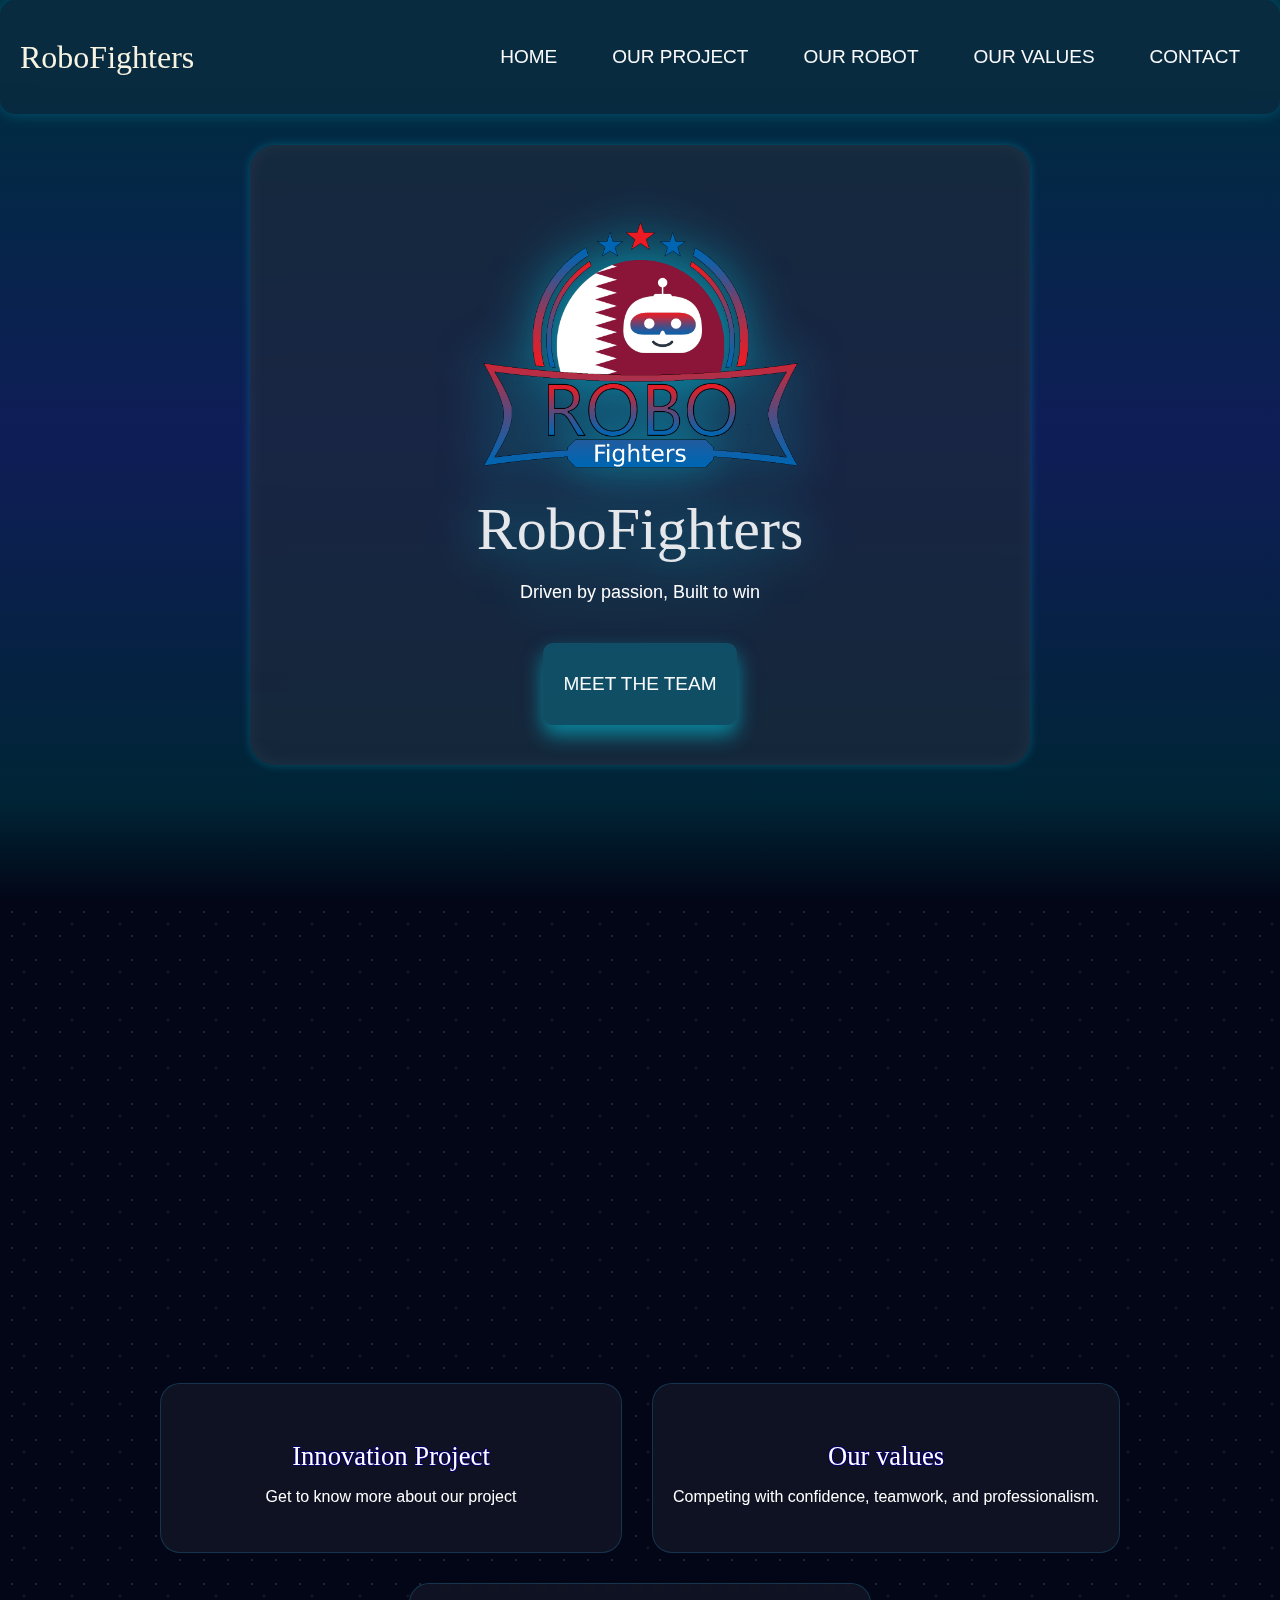
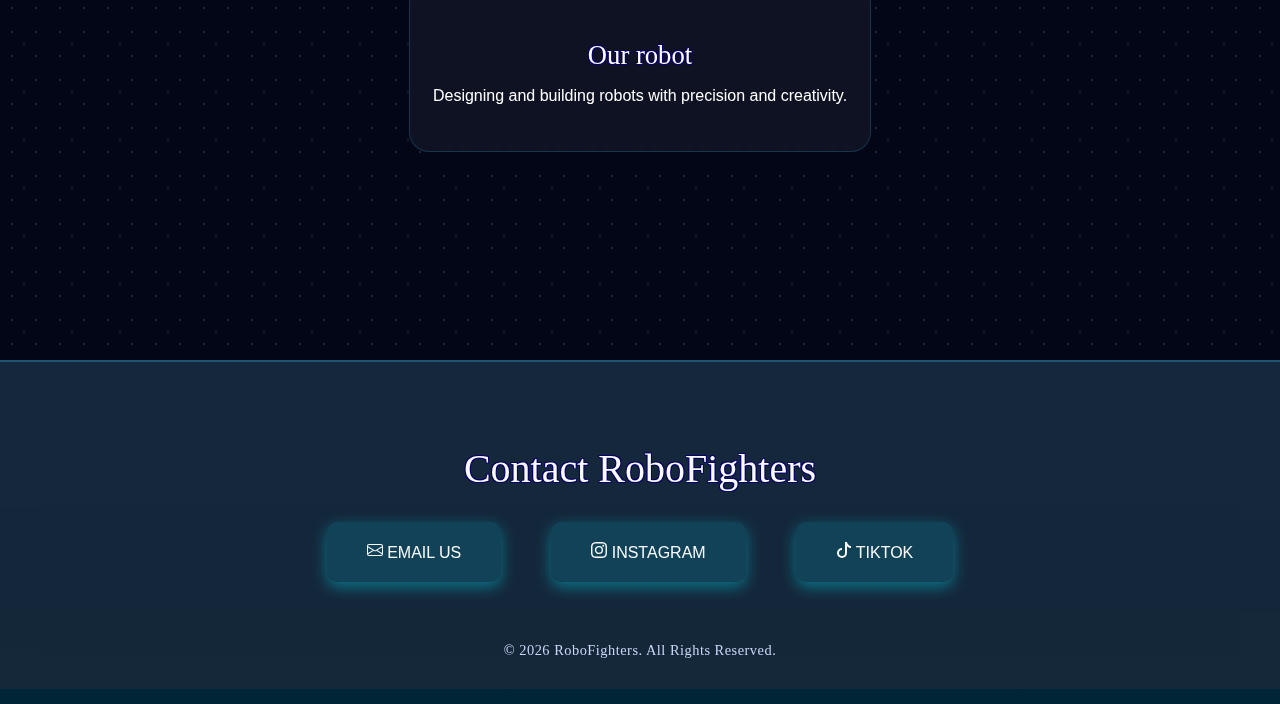
<file: index.html>
<!DOCTYPE html>
<html lang="en">
<head>
  <link href="https://cdn.jsdelivr.net/npm/aos@2.3.4/dist/aos.css" rel="stylesheet">
  <meta name="viewport" content="width=device-width, initial-scale=1.0">
  <meta charset="UTF-8">
  <title>RoboFighters|FLL Team</title>
  <link rel="stylesheet" href="style.css">
</head>
<body>

<!-- Header -->
<div class="sep"></div>

<nav>
    <div class="logo">
      <h3>RoboFighters</h3>
      
    </div>

    <div class="burger" id="burger">
      <span class="bar"></span>
      <span class="bar"></span>
      <span class="bar"></span>
    </div>

    <ul class="nav-links">
      <li><a href="#home">Home</a></li>
      <li><a href="./project.html">Our project</a></li>
      <li><a href="./robot.html">Our robot</a></li>
      <li><a href="./values.html">Our values</a></li>
      <li><a href="#contact">contact</a></li>
    </ul>
</nav>

<!-- hero section -->
<section class="hero" id="home">
  <div class="b_logo">
    <img class="big_logo" src="./assets/robo fighters logo.png" alt="Robofighters logo">
    <h1 class="logo_text">RoboFighters</h1>
    <p class="logo_p">Driven by passion, Built to win</p>
    <a class="cta_btn" href="./team.html">MEET THE TEAM</a>
  </div>
</section>

<div class="gradient-line"></div>

<!-- About section -->
<section class="about" id="about">
  <div class="about-container">
    
    <h2 class="about-title" data-aos="fade-up" data-aos-duration="1000">About RoboFighters</h2>
    <div class="br" data-aos="fade-up" data-aos-duration="1000" data-aos-delay="100"></div>

    <p class="about-text" data-aos="fade-up" data-aos-duration="1000" data-aos-delay="200">
      RoboFighters dont just deliver smart robots they deliver Fun, Teamwork, Innovation, Discovery, Impact, Inclusion
    </p>

    <div class="about-cards">
      <a href="./project.html" class="card">
        <h3>Innovation Project</h3>
        <p>Get to know more about our project</p>
      </a>

      <a href="./values.html" class="card">
        <h3> Our values</h3>
        <p>Competing with confidence, teamwork, and professionalism.</p>
      </a>

      <a href="./robot.html" class="card">
        <h3> Our robot</h3>
        <p>Designing and building robots with precision and creativity.</p>
      </a>
    </div>

  </div>
</section>

<!-- footer -->
<footer class="footer" id="contact">
  <div class="footer-container">
    <h2>Contact RoboFighters</h2>
    
    <div class="footer-links">
      <a href="mailto:robofighters.qa@gmail.com" class="footer-btn"><svg xmlns="http://www.w3.org/2000/svg" width="16" height="16" fill="currentColor" class="bi bi-envelope" viewBox="0 0 16 16">
  <path d="M0 4a2 2 0 0 1 2-2h12a2 2 0 0 1 2 2v8a2 2 0 0 1-2 2H2a2 2 0 0 1-2-2zm2-1a1 1 0 0 0-1 1v.217l7 4.2 7-4.2V4a1 1 0 0 0-1-1zm13 2.383-4.708 2.825L15 11.105zm-.034 6.876-5.64-3.471L8 9.583l-1.326-.795-5.64 3.47A1 1 0 0 0 2 13h12a1 1 0 0 0 .966-.741M1 11.105l4.708-2.897L1 5.383z"></path>
</svg> Email Us</a>
      <a href="https://www.instagram.com/robo_fighters.qa/" class="footer-btn"><svg xmlns="http://www.w3.org/2000/svg" width="16" height="16" fill="currentColor" class="bi bi-instagram" viewBox="0 0 16 16">
  <path d="M8 0C5.829 0 5.556.01 4.703.048 3.85.088 3.269.222 2.76.42a3.9 3.9 0 0 0-1.417.923A3.9 3.9 0 0 0 .42 2.76C.222 3.268.087 3.85.048 4.7.01 5.555 0 5.827 0 8.001c0 2.172.01 2.444.048 3.297.04.852.174 1.433.372 1.942.205.526.478.972.923 1.417.444.445.89.719 1.416.923.51.198 1.09.333 1.942.372C5.555 15.99 5.827 16 8 16s2.444-.01 3.298-.048c.851-.04 1.434-.174 1.943-.372a3.9 3.9 0 0 0 1.416-.923c.445-.445.718-.891.923-1.417.197-.509.332-1.09.372-1.942C15.99 10.445 16 10.173 16 8s-.01-2.445-.048-3.299c-.04-.851-.175-1.433-.372-1.941a3.9 3.9 0 0 0-.923-1.417A3.9 3.9 0 0 0 13.24.42c-.51-.198-1.092-.333-1.943-.372C10.443.01 10.172 0 7.998 0zm-.717 1.442h.718c2.136 0 2.389.007 3.232.046.78.035 1.204.166 1.486.275.373.145.64.319.92.599s.453.546.598.92c.11.281.24.705.275 1.485.039.843.047 1.096.047 3.231s-.008 2.389-.047 3.232c-.035.78-.166 1.203-.275 1.485a2.5 2.5 0 0 1-.599.919c-.28.28-.546.453-.92.598-.28.11-.704.24-1.485.276-.843.038-1.096.047-3.232.047s-2.39-.009-3.233-.047c-.78-.036-1.203-.166-1.485-.276a2.5 2.5 0 0 1-.92-.598 2.5 2.5 0 0 1-.6-.92c-.109-.281-.24-.705-.275-1.485-.038-.843-.046-1.096-.046-3.233s.008-2.388.046-3.231c.036-.78.166-1.204.276-1.486.145-.373.319-.64.599-.92s.546-.453.92-.598c.282-.11.705-.24 1.485-.276.738-.034 1.024-.044 2.515-.045zm4.988 1.328a.96.96 0 1 0 0 1.92.96.96 0 0 0 0-1.92m-4.27 1.122a4.109 4.109 0 1 0 0 8.217 4.109 4.109 0 0 0 0-8.217m0 1.441a2.667 2.667 0 1 1 0 5.334 2.667 2.667 0 0 1 0-5.334"></path>
</svg> Instagram</a>
      <a href="https://www.tiktok.com/@robo_fighters.qa?_r=1&_t=ZS-93OYcclqkPx" class="footer-btn"><svg xmlns="http://www.w3.org/2000/svg" width="16" height="16" fill="currentColor" class="bi bi-tiktok" viewBox="0 0 16 16">
  <path d="M9 0h1.98c.144.715.54 1.617 1.235 2.512C12.895 3.389 13.797 4 15 4v2c-1.753 0-3.07-.814-4-1.829V11a5 5 0 1 1-5-5v2a3 3 0 1 0 3 3z"></path>
</svg> Tiktok</a>
    </div>


    <p class="footer-text">&copy; 2026 RoboFighters. All Rights Reserved.</p>
  </div>
</footer>

<script src="./js/nav.js"></script>
<script src="https://cdn.jsdelivr.net/npm/aos@2.3.4/dist/aos.js"></script>
<script>
  AOS.init({
    duration: 800, // animation duration
    easing: 'ease-in-out', // easing effect
    once: true, // animate only once
    mirror: false // animate on scrolling up
  });
</script>

</body>
</html>
</file>
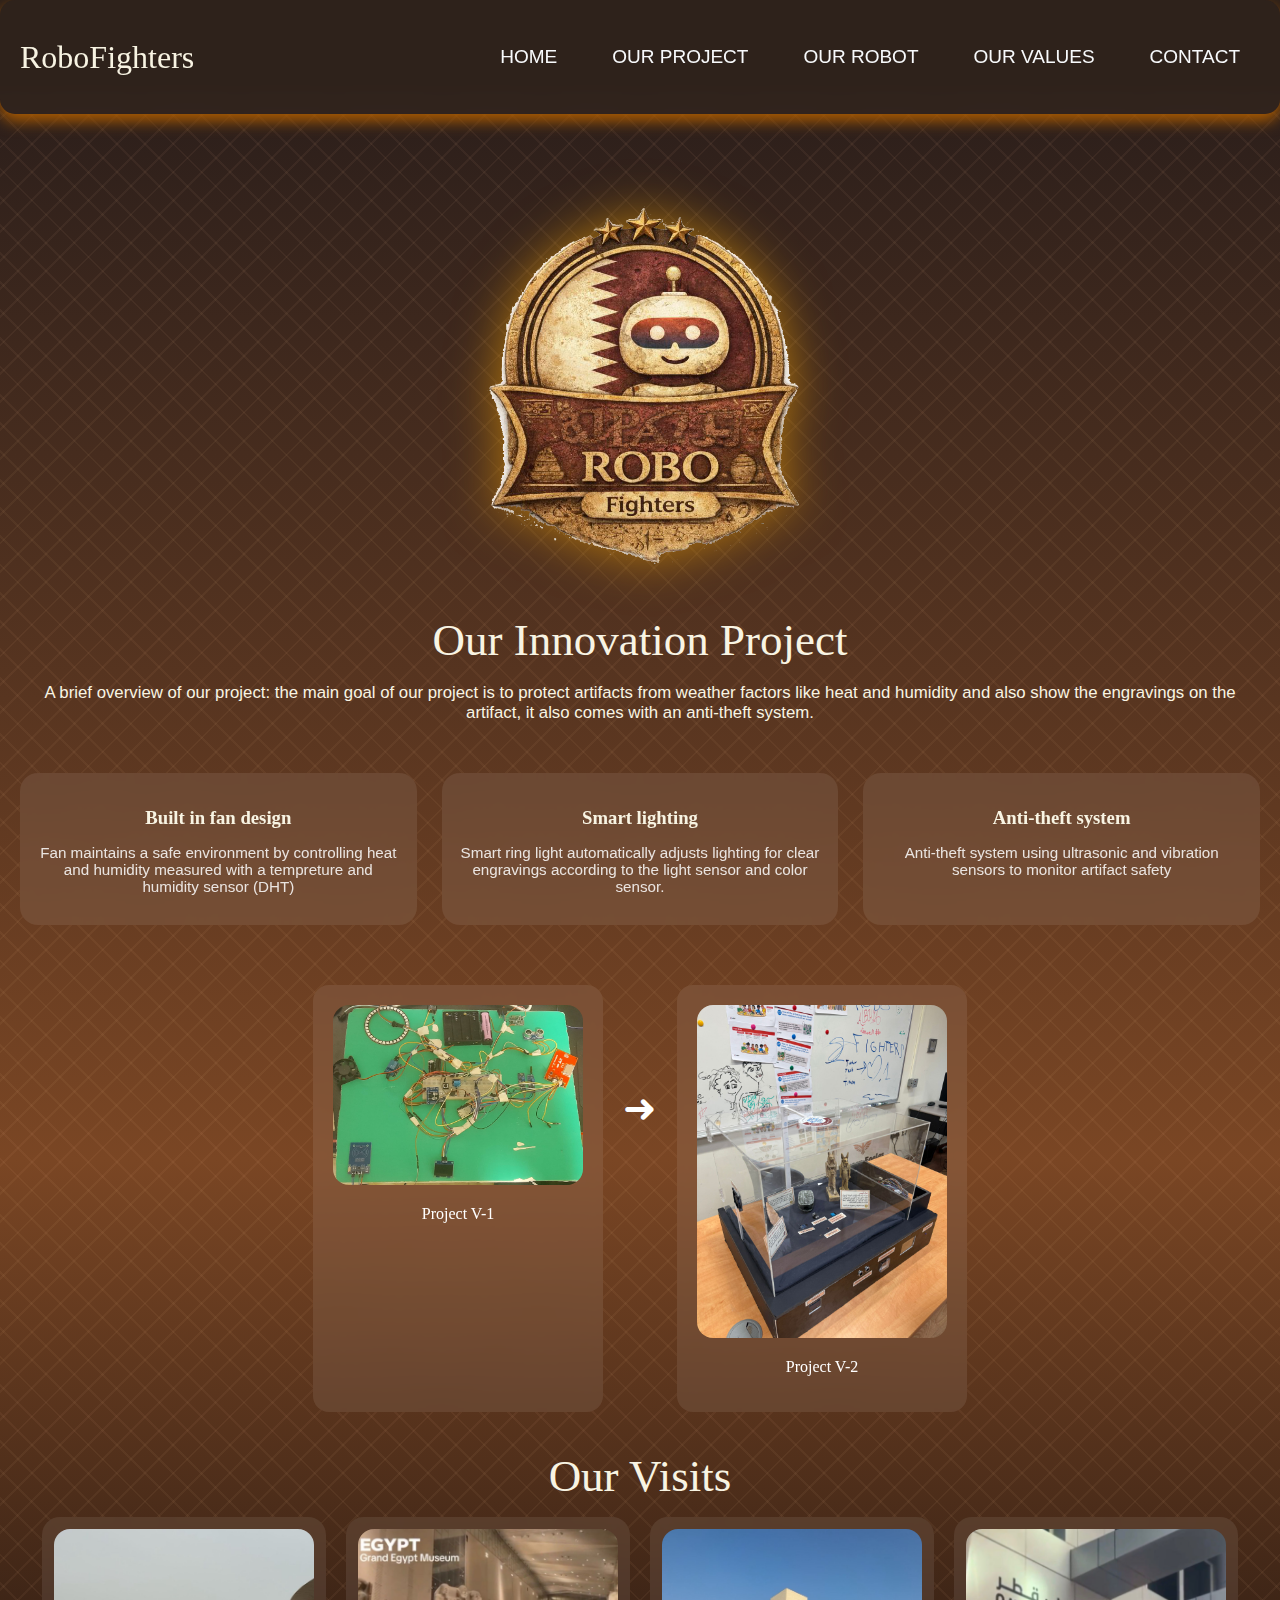
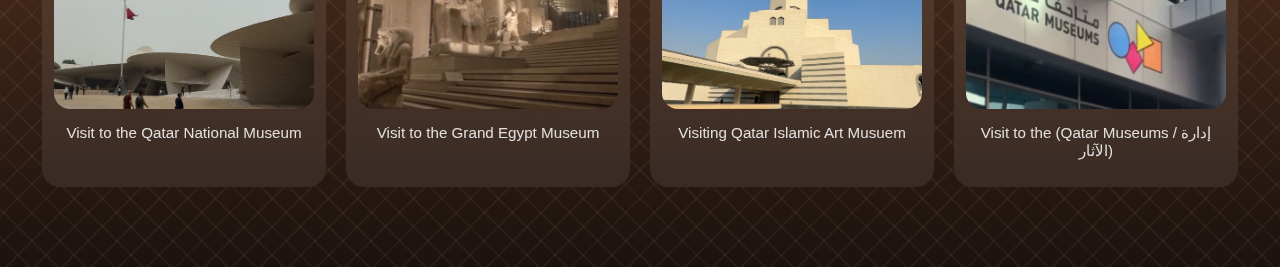
<file: project.html>
<!DOCTYPE html>
<html lang="en">
<head>
  <link href="https://cdn.jsdelivr.net/npm/aos@2.3.4/dist/aos.css" rel="stylesheet">
  <meta name="viewport" content="width=device-width, initial-scale=1.0">
  <meta charset="UTF-8">
  <title>RoboFighters|FLL Team</title>
  <link rel="stylesheet" href="style.css">
</head>
<body>

<!-- Header -->

<div class="sep_p"></div>
<nav class="nav_p">
    <div class="logo">
      <h3>RoboFighters</h3>
    </div>

    <div class="burger">
      <div class="bar"></div>
      <div class="bar"></div>
      <div class="bar"></div>
    </div>

    <ul class="nav-links_p">
      <li><a href="./index.html">Home</a></li>
      <li><a href="./project.html">Our project</a></li>
      <li><a href="./robot.html">Our robot</a></li>
      <li><a href="./values.html">Our values</a></li>
      <li><a href="./index.html#contact">contact</a></li>
    </ul>
</nav>


<!-- project page -->

<section class="innovation-page">
  <img src="./assets/logo_new.png" class="big_logo_p">
  <h1>Our Innovation Project</h1>
  <p class="subtitle">A brief overview of our project: the main goal of our project is to protect artifacts from weather factors like heat and humidity and also show the engravings on the artifact, it also comes with an anti-theft system. </p>

  <!-- Innovation Highlights -->
  <div class="innovation-grid">
    <div class="innovation-card">
      <h3>Built in fan design</h3>
      <p>Fan maintains a safe environment by controlling heat and humidity measured with a tempreture and humidity sensor (DHT)</p>
    </div>
    <div class="innovation-card">
      <h3>Smart lighting</h3>
      <p>Smart ring light automatically adjusts lighting for clear engravings according to the light sensor and color sensor.</p>
    </div>
    <div class="innovation-card">
      <h3>Anti-theft system</h3>
      <p>Anti-theft system using ultrasonic and vibration sensors to monitor artifact safety</p>
    </div>
  </div>

  <div class="prop">
    <div class="prop_card">
        <img class="img_prop" src="./assets/pro_v1.jpeg">
        <p class="prop_des">Project V-1</p>
    </div>
    <div class="arrow">
    ➜
  </div>
    <div class="prop_card">
        <img class="img_prop" src="./assets/project_v2.jpeg">
        <p class="prop_des">Project V-2</p>
    </div>
  </div>


  <!-- Visits Gallery -->
  <h2>Our Visits</h2>
  <div class="visit-gallery">
    <div class="visit-card">
      <div class="image-switch" onclick="switchImage(this)">
        <img src="./assets/qnm_1.jpeg" class="img active">
        <img src="./assets/qnm_2.jpeg" class="img">
      </div>
      <p>Visit to the Qatar National Museum</p>
    </div>

    <div class="visit-gallery">
    <div class="visit-card">
      <div class="image-switch" onclick="switchImage(this)">
        <img src="./assets/egp_1.jpeg" class="img active">
        <img src="./assets/egp_2.jpeg" class="img">
      </div>
      <p>Visit to the Grand Egypt Museum</p>
    </div>

    <div class="visit-card">
      <div class="image-switch" onclick="switchImage(this)">
        <img src="./assets/islam_mus_2.jpeg" class="img active">
        <img src="./assets/islam_mus_1.jpeg" class="img">
      </div>
      <p>Visiting Qatar Islamic Art Musuem</p>
    </div>
    <div class="visit-gallery">
    <div class="visit-card">
      <div class="image-switch" onclick="switchImage(this)">
        <img src="./assets/q_mus.jpeg" class="img active">
        <img src="./assets/q_mus_2.jpeg" class="img">
      </div>
      <p>Visit to the (Qatar Museums / إدارة الآثار)</p>
    </div>
    
  </div>
</section>


<script src="js/nav.js"></script>
<script src="https://cdn.jsdelivr.net/npm/aos@2.3.4/dist/aos.js"></script>
<script>
  AOS.init({
    duration: 800, // animation duration
    easing: 'ease-in-out', // easing effect
    once: true, // animate only once
    mirror: false // animate on scrolling up
  });
</script>

<script>
  function switchImage(container) {
    const images = container.querySelectorAll(".img");
    images[0].classList.toggle("active");
    images[1].classList.toggle("active");
  }
</script>



</body>
</html>
</file>
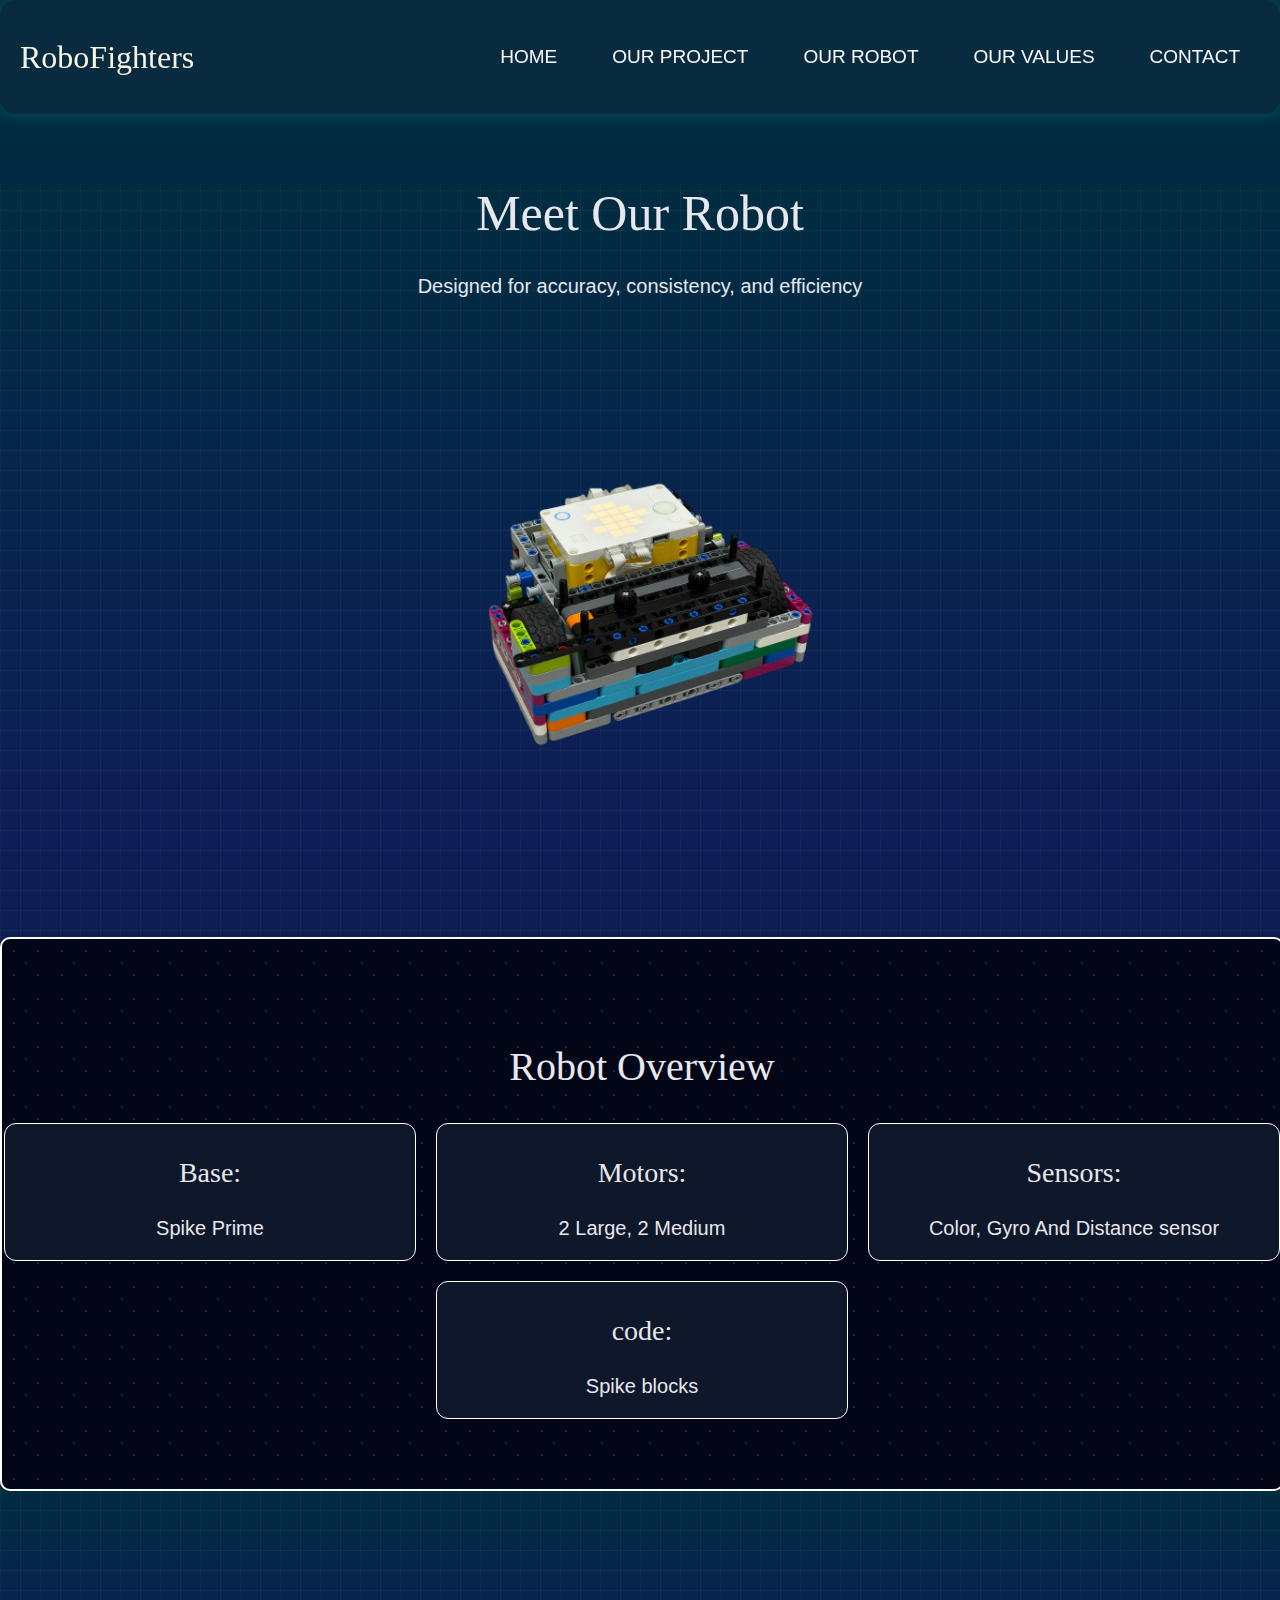
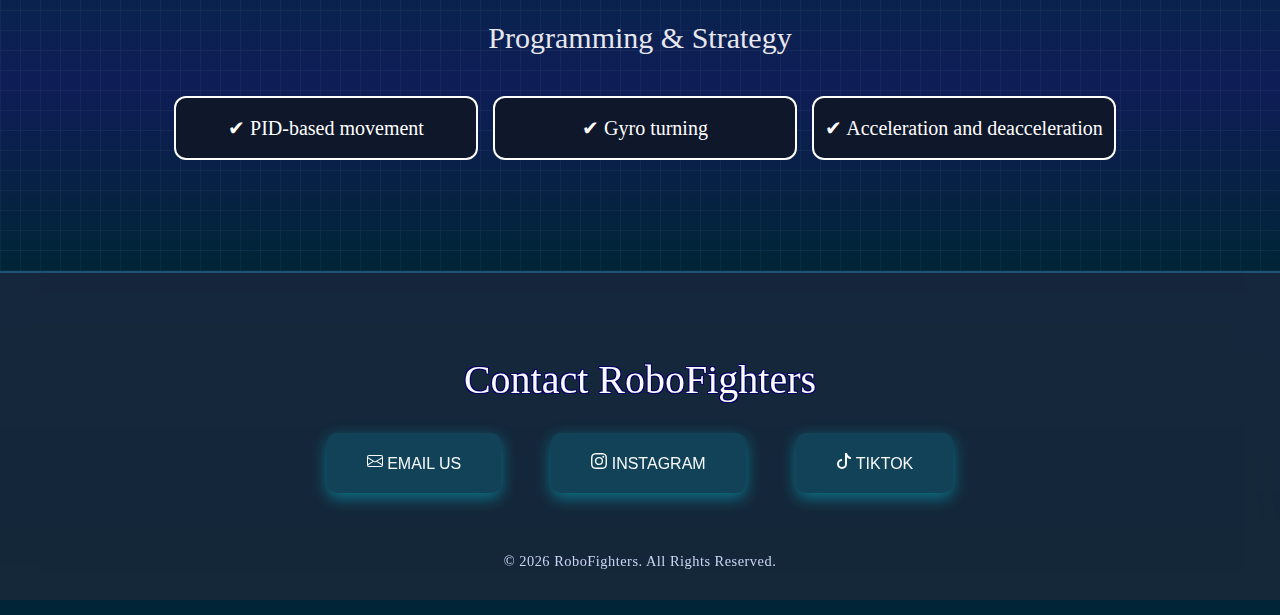
<file: robot.html>
<!DOCTYPE html>
<html lang="en">
<head>
  <meta name="viewport" content="width=device-width, initial-scale=1.0">

  <title>Our Robot | FLL</title>
  <link rel="stylesheet" href="style.css">
</head>
<body>
<!-- navbar -->
<div class="sep"></div>
<nav>
    <div class="logo">
      <h3>RoboFighters</h3>
    </div>

    <div class="burger">
      <div class="bar"></div>
      <div class="bar"></div>
      <div class="bar"></div>
    </div>

    <ul class="nav-links">
      <li><a href="./index.html#home">Home</a></li>
      <li><a href="./project.html">Our project</a></li>
      <li><a href="./robot.html">Our robot</a></li>
      <li><a href="./values.html">Our values</a></li>
      <li><a href="./index.html#contact">contact</a></li>
    </ul>
</nav>


<div class="sep"></div>
  <section class="robot_page">
    <h1>Meet Our Robot</h1>
    <p>Designed for accuracy, consistency, and efficiency</p>
    <img src="./assets/robot-Photoroom.png" alt="Our FLL Robot" class="img_rob">

    <div class="ovr_rob">
        <h2>Robot Overview</h2>
        <div class="cards_ovr">
        <div class="card_ovr">
            <h3>Base:</h3>
            <p>Spike Prime</p>
        </div>
         <div class="card_ovr">
            <h3>Motors:</h3>
            <p>2 Large, 2 Medium</p>
        </div>
        <div class="card_ovr">
            <h3>Sensors:</h3>
            <p>Color, Gyro And Distance sensor</p>
        </div>
        <div class="card_ovr">
            <h3>code:</h3>
            <p>Spike blocks</p>
        </div>
    </div>


    
  </section>


<section class="pro_sec ">
    <div class="pro_rob">
        <h2>Programming & Strategy</h2>
        <ul class="pr_list_rob">
            <li>✔ PID-based movement</li>
            <li>✔ Gyro turning</li>
            <li>✔ Acceleration and deacceleration</li>
        </ul>
    </div>
    

    
</section>
  <!-- OVERVIEW -->
  

  <!-- DESIGN -->
  <!-- <section class="section_rob dark_rob">
    <h2>Design & Building</h2>
    <p class="center_rob">
      Our robot was designed to be stable, modular, and easy to align on the mat.
    </p>

    <div class="cards_rob">
      <div class="card_rob">
        <h3>Stable Base</h3>
        <p>low center of gravity for balance.</p>
      </div>
      <div class="card_rob">
        <h3>Modular Design</h3>
        <p>Attachments can be swapped quickly.</p>
      </div>
      <div class="card_rob">
        <h3>Precise Movement</h3>
        <p>Gyro-based turns increase accuracy.</p>
      </div>
    </div>
  </section> -->

  

  <!-- PROGRAMMING -->
  

 

<footer class="footer" id="contact">
  <div class="footer-container">
    <h2>Contact RoboFighters</h2>
    
    <div class="footer-links">
      <a href="mailto:robofighters.qa@gmail.com" class="footer-btn"><svg xmlns="http://www.w3.org/2000/svg" width="16" height="16" fill="currentColor" class="bi bi-envelope" viewBox="0 0 16 16">
  <path d="M0 4a2 2 0 0 1 2-2h12a2 2 0 0 1 2 2v8a2 2 0 0 1-2 2H2a2 2 0 0 1-2-2zm2-1a1 1 0 0 0-1 1v.217l7 4.2 7-4.2V4a1 1 0 0 0-1-1zm13 2.383-4.708 2.825L15 11.105zm-.034 6.876-5.64-3.471L8 9.583l-1.326-.795-5.64 3.47A1 1 0 0 0 2 13h12a1 1 0 0 0 .966-.741M1 11.105l4.708-2.897L1 5.383z"></path>
</svg> Email Us</a>
      <a href="https://www.instagram.com/robo_fighters.qa/" class="footer-btn"><svg xmlns="http://www.w3.org/2000/svg" width="16" height="16" fill="currentColor" class="bi bi-instagram" viewBox="0 0 16 16">
  <path d="M8 0C5.829 0 5.556.01 4.703.048 3.85.088 3.269.222 2.76.42a3.9 3.9 0 0 0-1.417.923A3.9 3.9 0 0 0 .42 2.76C.222 3.268.087 3.85.048 4.7.01 5.555 0 5.827 0 8.001c0 2.172.01 2.444.048 3.297.04.852.174 1.433.372 1.942.205.526.478.972.923 1.417.444.445.89.719 1.416.923.51.198 1.09.333 1.942.372C5.555 15.99 5.827 16 8 16s2.444-.01 3.298-.048c.851-.04 1.434-.174 1.943-.372a3.9 3.9 0 0 0 1.416-.923c.445-.445.718-.891.923-1.417.197-.509.332-1.09.372-1.942C15.99 10.445 16 10.173 16 8s-.01-2.445-.048-3.299c-.04-.851-.175-1.433-.372-1.941a3.9 3.9 0 0 0-.923-1.417A3.9 3.9 0 0 0 13.24.42c-.51-.198-1.092-.333-1.943-.372C10.443.01 10.172 0 7.998 0zm-.717 1.442h.718c2.136 0 2.389.007 3.232.046.78.035 1.204.166 1.486.275.373.145.64.319.92.599s.453.546.598.92c.11.281.24.705.275 1.485.039.843.047 1.096.047 3.231s-.008 2.389-.047 3.232c-.035.78-.166 1.203-.275 1.485a2.5 2.5 0 0 1-.599.919c-.28.28-.546.453-.92.598-.28.11-.704.24-1.485.276-.843.038-1.096.047-3.232.047s-2.39-.009-3.233-.047c-.78-.036-1.203-.166-1.485-.276a2.5 2.5 0 0 1-.92-.598 2.5 2.5 0 0 1-.6-.92c-.109-.281-.24-.705-.275-1.485-.038-.843-.046-1.096-.046-3.233s.008-2.388.046-3.231c.036-.78.166-1.204.276-1.486.145-.373.319-.64.599-.92s.546-.453.92-.598c.282-.11.705-.24 1.485-.276.738-.034 1.024-.044 2.515-.045zm4.988 1.328a.96.96 0 1 0 0 1.92.96.96 0 0 0 0-1.92m-4.27 1.122a4.109 4.109 0 1 0 0 8.217 4.109 4.109 0 0 0 0-8.217m0 1.441a2.667 2.667 0 1 1 0 5.334 2.667 2.667 0 0 1 0-5.334"></path>
</svg> Instagram</a>
      <a href="https://www.tiktok.com/@robo_fighters.qa?_r=1&_t=ZS-93OYcclqkPx" class="footer-btn"><svg xmlns="http://www.w3.org/2000/svg" width="16" height="16" fill="currentColor" class="bi bi-tiktok" viewBox="0 0 16 16">
  <path d="M9 0h1.98c.144.715.54 1.617 1.235 2.512C12.895 3.389 13.797 4 15 4v2c-1.753 0-3.07-.814-4-1.829V11a5 5 0 1 1-5-5v2a3 3 0 1 0 3 3z"></path>
</svg> Tiktok</a>
    </div>


    <p class="footer-text">&copy; 2026 RoboFighters. All Rights Reserved.</p>
  </div>
</footer>



<script src="js/nav.js"></script>
<script src="https://cdn.jsdelivr.net/npm/aos@2.3.4/dist/aos.js"></script>
<script>
  AOS.init({
    duration: 800, // animation duration
    easing: 'ease-in-out', // easing effect
    once: true, // animate only once
    mirror: false // animate on scrolling up
  });
</script>

<script>
  function switchImage(container) {
    const images = container.querySelectorAll(".img");
    images[0].classList.toggle("active");
    images[1].classList.toggle("active");
  }
</script>
</body>
</html>
</file>
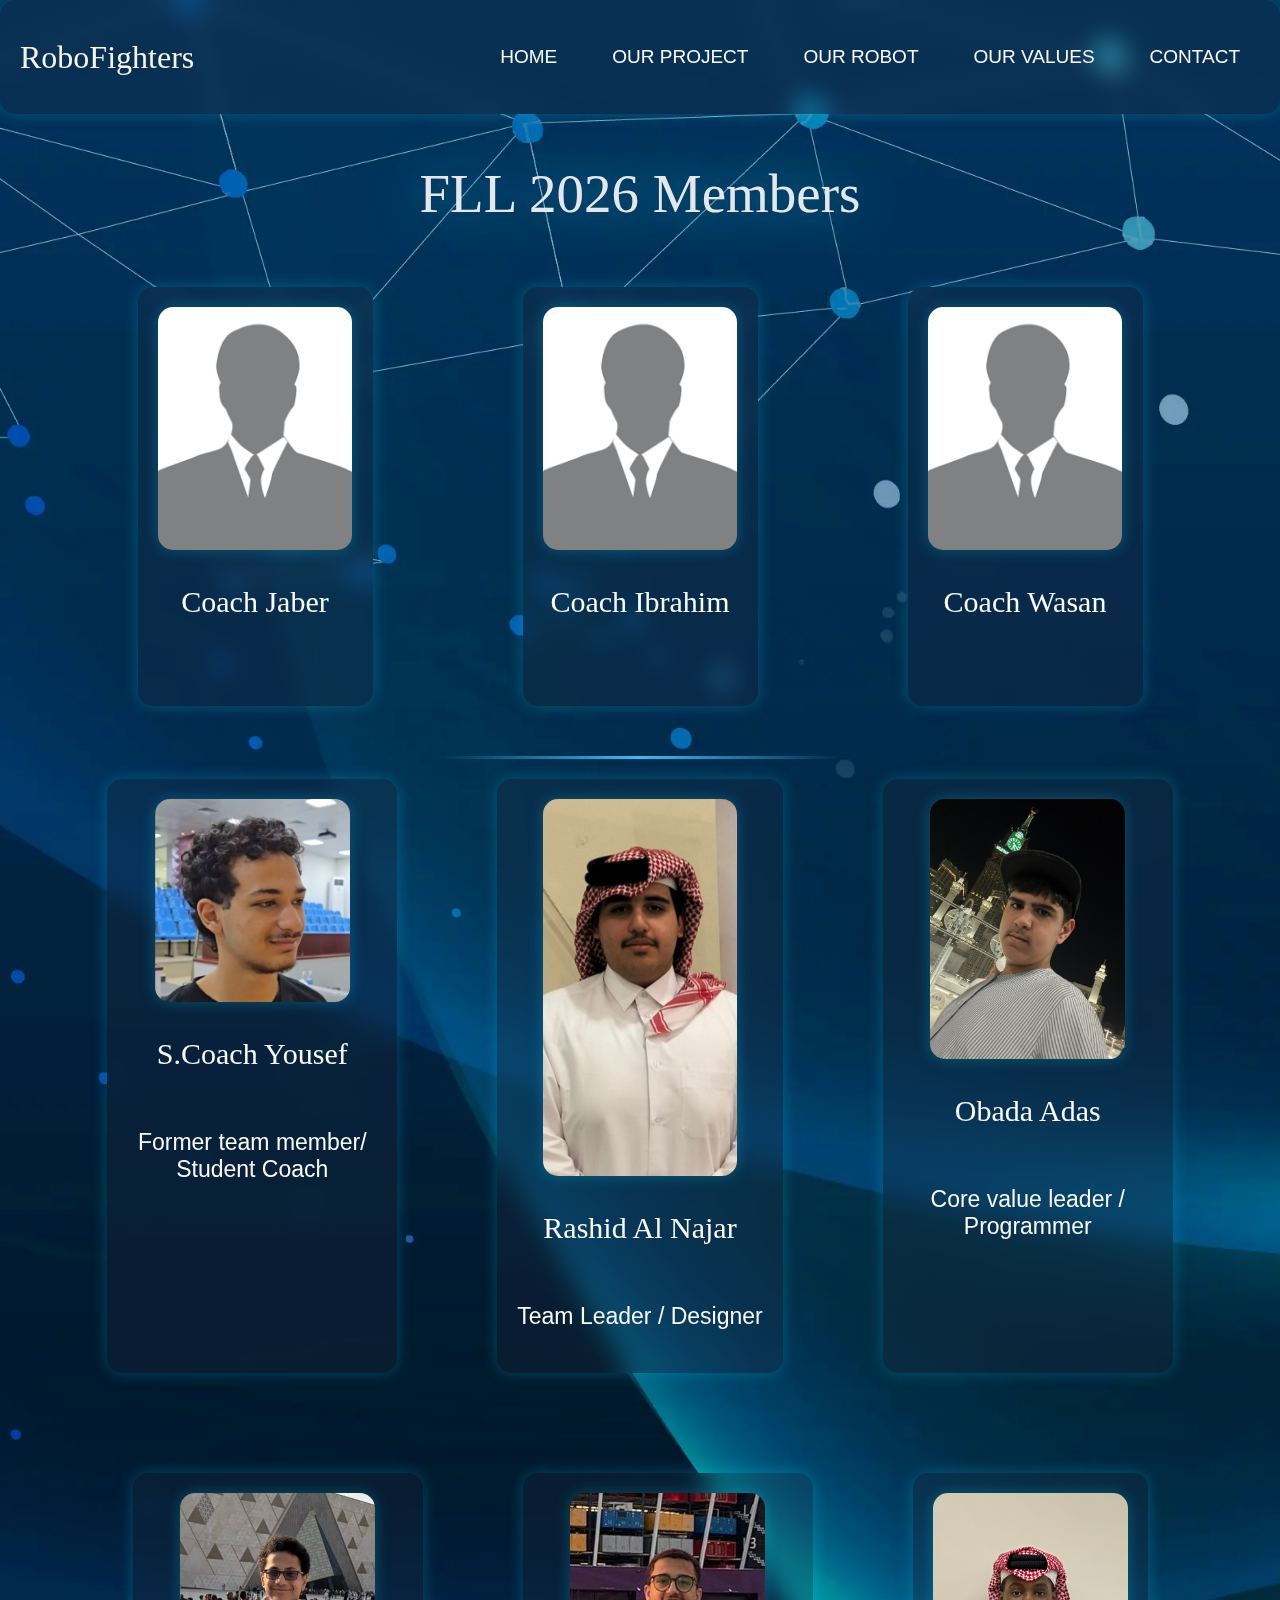
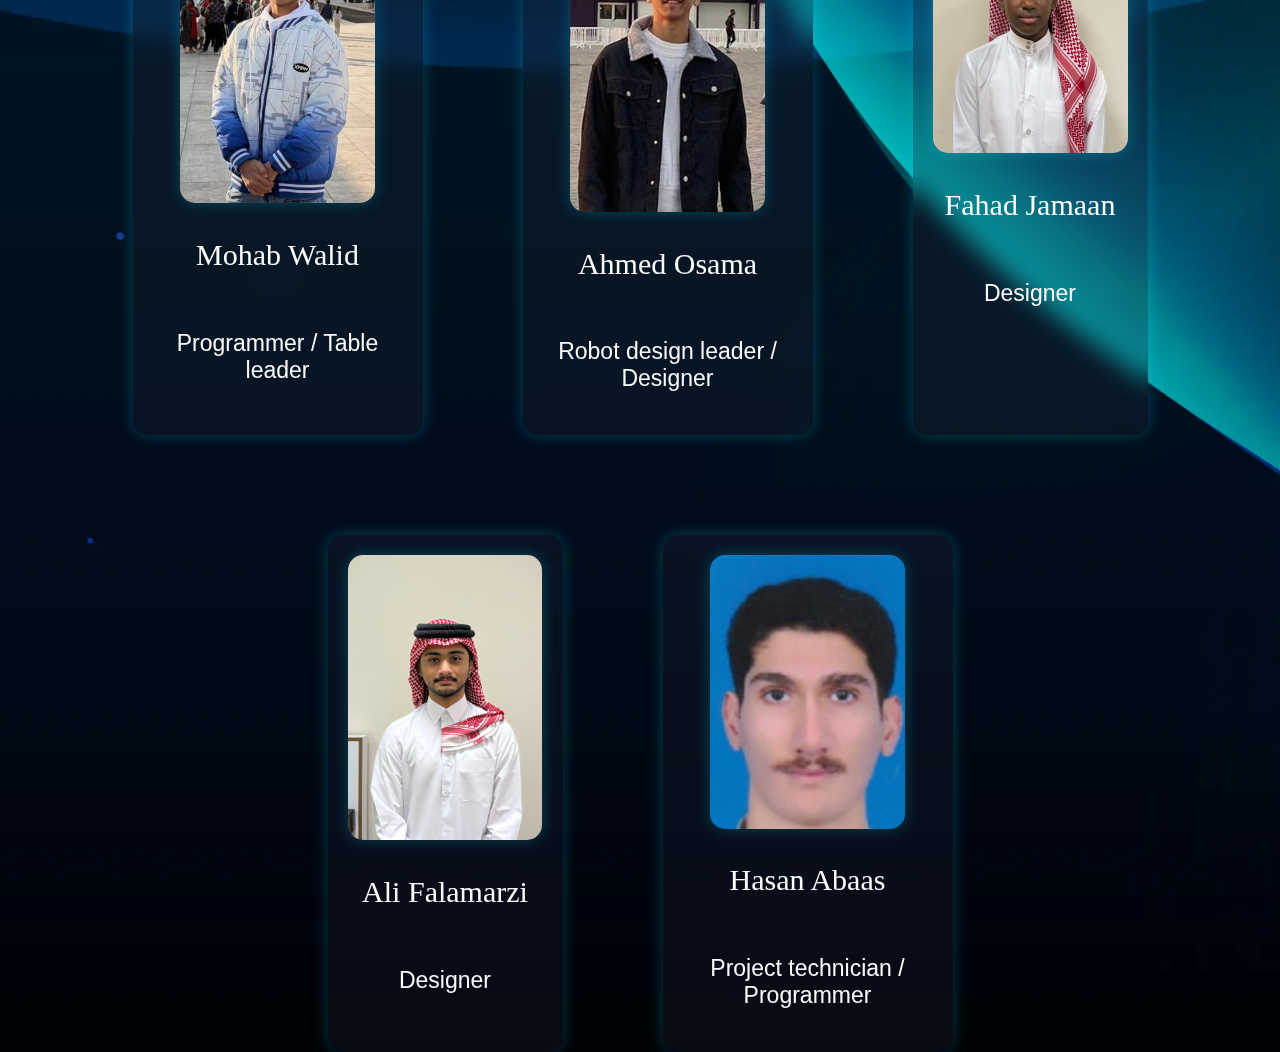
<file: team.html>
<!DOCTYPE html>
<html lang="en">
<head>
  <link href="https://cdn.jsdelivr.net/npm/aos@2.3.4/dist/aos.css" rel="stylesheet">
  <meta name="viewport" content="width=device-width, initial-scale=1.0" charset="UTF-8">
  <title>RoboFighters | FLL Team</title>
  <link rel="stylesheet" href="style.css">
</head>
<body class="mem_page">
<!-- Header -->

<div style="height: 100px;"></div>

<nav data-aos="fade-down" data-aos-duration="1000">
    <div class="logo">
      <h3>RoboFighters</h3>
    </div>

    <div class="burger">
      <div class="bar"></div>
      <div class="bar"></div>
      <div class="bar"></div>
    </div>

    <ul class="nav-links">
      <li><a href="./index.html">Home</a></li>
      <li><a href="./project.html">Our project</a></li>
      <li><a href="./robot.html">Our robot</a></li>
      <li><a href="./values.html">Our values</a></li>
      <li><a href="./index.html#contact">contact</a></li>
    </ul>
    </ul>
</nav>

<h1 class="member_title" data-aos="zoom-in" data-aos-duration="1000">FLL 2026 Members</h1>

<div class="coaches_sec">
  <div class="cch_1" data-aos="fade-right" data-aos-duration="800" data-aos-delay="100">
    <img class="cch_img" src="./assets/place_holder_man.png" alt=" A picture of Coach Jaber" >
    <h2 class="cch_name">Coach Jaber</h2>
    <p class="cch_txt"></p>
  </div>
<div class="cch_2" data-aos="fade-left" data-aos-duration="800" data-aos-delay="200">
    <img class="cch_img" src="./assets/place_holder_man.png" alt="A picture of Coach Ibrahim" >
    <h2 class="cch_name">Coach Ibrahim</h2>
    <p class="cch_txt"></p>
  </div>

  
  <div class="cch_3">
    <img class="cch_img" src="./assets/place_holder_man.png" alt=" A picture of Coach Yousef">
    <h2 class="cch_name">Coach Wasan</h2>
    <p class="cch_txt"></p>
  </div>


  
</div>


<div class="br" style="width: 400px;"></div>
<div class="members_sec">
<div class="mem_2">
    <img class="mem_img" src="./assets/yousef.jpeg" alt="">
    <h2 class="mem_name">S.Coach Yousef</h2>
    <p class="mem_txt">Former team member/ Student Coach</p>
  </div>

  <div class="mem_3">
    <img class="mem_img" src="./assets/rashid.jpeg" alt="">
    <h2 class="mem_name">Rashid Al Najar</h2>
    <p class="mem_txt">Team Leader / Designer</p>
  </div>


  <div class="mem_1">
    <img class="mem_img" src="./assets/Obada.jpeg" alt="">
    <h2 class="mem_name">Obada Adas</h2>
    <p class="mem_txt">Core value leader / Programmer</p>
  </div>

  <div class="mem_2">
    <img class="mem_img" src="./assets/mohab.jpeg" alt="">
    <h2 class="mem_name">Mohab Walid</h2>
    <p class="mem_txt">Programmer / Table leader</p>
  </div>

  

  

  <div class="mem_4">
    <img class="mem_img" src="./assets/ahmed.jpeg" alt="">
    <h2 class="mem_name">Ahmed Osama</h2>
    <p class="mem_txt">Robot design leader / Designer</p>
  </div>

  <div class="mem_5">
    <img class="mem_img" src="./assets/fahd_2.jpeg" alt="">
    <h2 class="mem_name">Fahad Jamaan</h2>
    <p class="mem_txt">Designer</p>
  </div>

  <div class="mem_6">
    <img class="mem_img" src="./assets/ali.jpeg" alt="">
    <h2 class="mem_name">Ali Falamarzi</h2>
    <p class="mem_txt">Designer</p>
  </div>

  <div class="mem_7">
    <img class="mem_img" src="./assets/hasan.jpeg" alt="">
    <h2 class="mem_name">Hasan Abaas</h2>
    <p class="mem_txt"> Project technician / Programmer </p>
  </div>
</div>



<!-- Initialize AOS -->
<script src="js/nav.js"></script>
<script src="https://cdn.jsdelivr.net/npm/aos@2.3.4/dist/aos.js"></script>
<script>
  AOS.init({
    duration: 800, // animation duration
    easing: 'ease-in-out', // easing effect
    once: true, // animate only once
    mirror: false // animate on scrolling up
  });
</script>
<script>
  AOS.init({
    once: true, // animation happens only once
    easing: 'ease-in-out', 
    duration: 800
  });
</script>

</body>
</html>

</html>
</file>
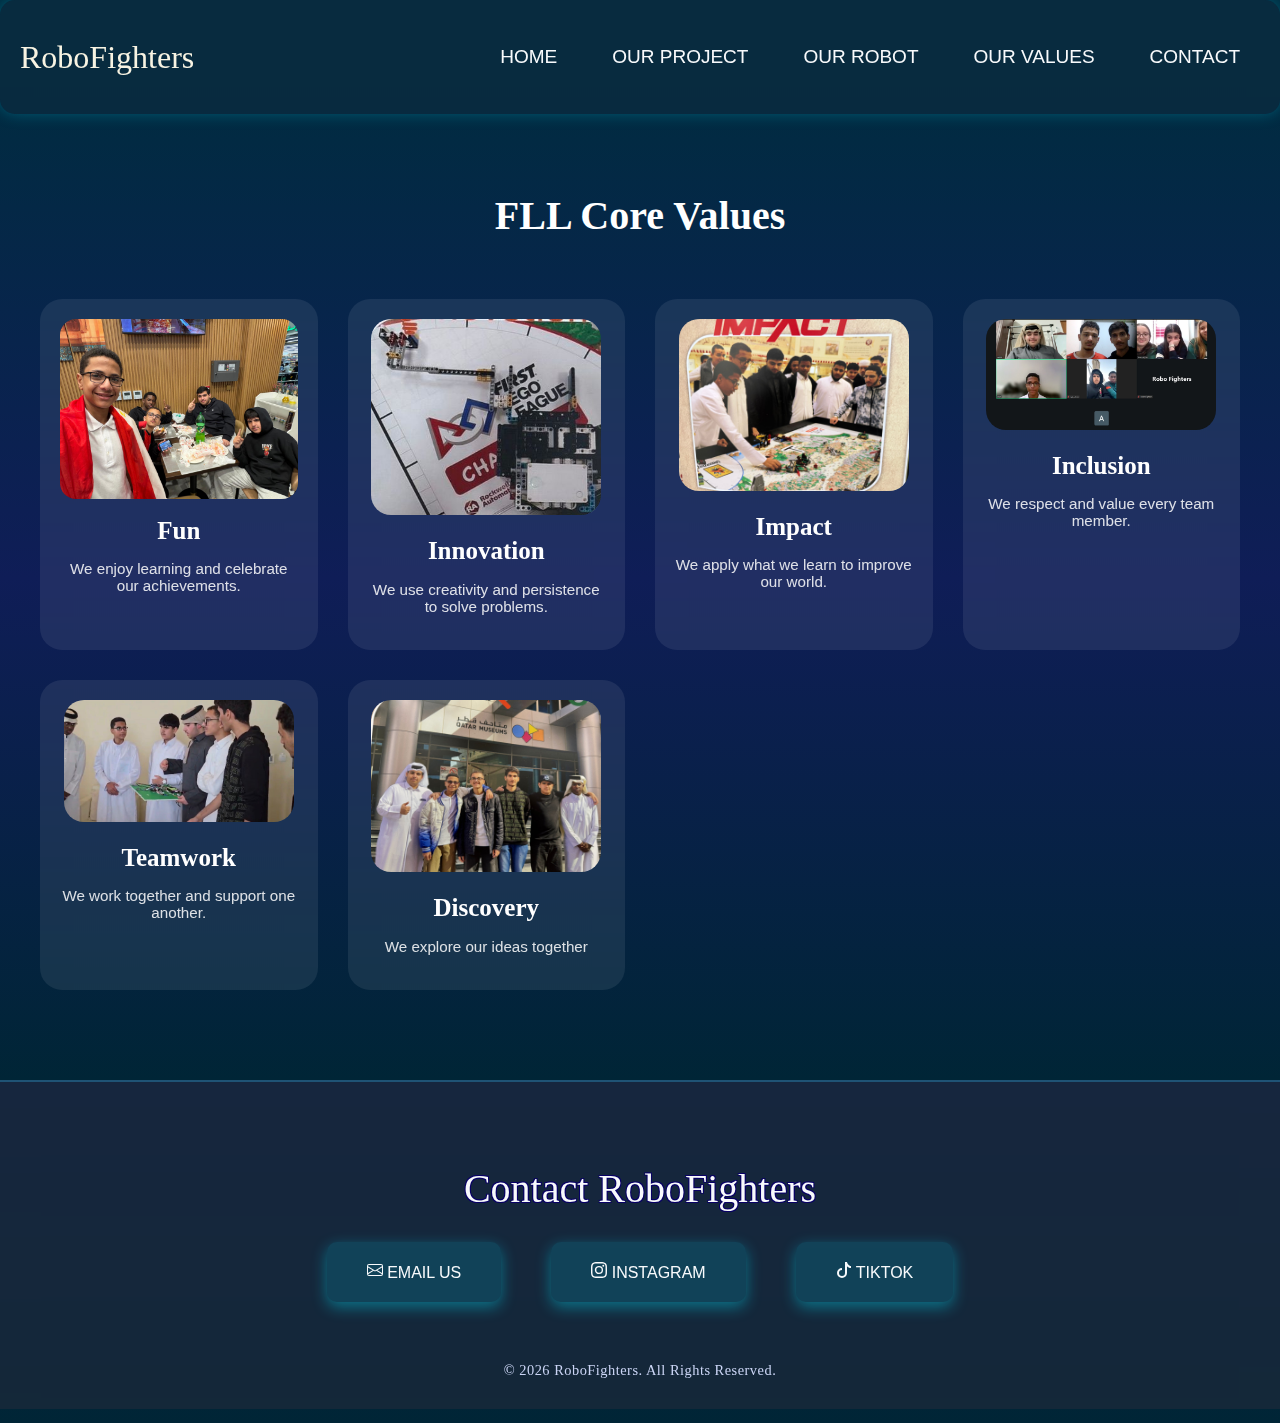
<file: values.html>
<!DOCTYPE html>
<html lang="en">
<head>
  <link href="https://cdn.jsdelivr.net/npm/aos@2.3.4/dist/aos.css" rel="stylesheet">
  <meta name="viewport" content="width=device-width, initial-scale=1.0">
  <meta charset="UTF-8">
  <title>RoboFighters|FLL Team</title>
  <link rel="stylesheet" href="style.css">
</head>
<body>

<!-- Header -->

<div class="sep"></div>
<nav>
    <div class="logo">
      <h3>RoboFighters</h3>
    </div>

    <div class="burger">
      <div class="bar"></div>
      <div class="bar"></div>
      <div class="bar"></div>
    </div>

    <ul class="nav-links">
      <li><a href="./index.html#home">Home</a></li>
      <li><a href="./project.html">Our project</a></li>
      <li><a href="./robot.html">Our robot</a></li>
      <li><a href="./values.html">Our values</a></li>
      <li><a href="./index.html#contact">contact</a></li>
    </ul>
</nav>
<section class="core-values">

  <h1 class="val_title">FLL Core Values</h1>


  <div class="values-grid">

    <!-- Discovery -->
    <div class="value-card">
      <div class="image-switch" onclick="switchImage(this)">
        <img src="./assets/fun_food.jpeg" class="img active">
        <img src="./assets/fun_img.jpeg" class="img">
      </div>
      <h3>Fun</h3>
      <p>We enjoy learning and celebrate our achievements.</p>
    </div>

    <!-- Innovation -->
    <div class="value-card">
      <img src="./assets/inovate.jpeg" class="value_img">
      <h3>Innovation</h3>
      <p>We use creativity and persistence to solve problems.</p>
    </div>

    <!-- Impact -->
    <div class="value-card">
      <img src="./assets/impact.jpeg" class="value_img">
      <h3>Impact</h3>
      <p>We apply what we learn to improve our world.</p>
    </div>

    <!-- Inclusion -->
    <div class="value-card">
      <img src="./assets/inclo.jpeg" class="value_img">
      <h3>Inclusion</h3>
      <p>We respect and value every team member.</p>
    </div>

    <!-- Teamwork -->
    <div class="value-card">
      <img src="./assets/teamwork.jpeg" class="value_img">
      <h3>Teamwork</h3>
      <p>We work together and support one another.</p>
    </div>

    <!-- Fun -->
    <div class="value-card">
      <img src="./assets/discovery_img.jpeg" class="value_img">
      <h3>Discovery</h3>
      <p>We explore our ideas together</p>
    </div>

  </div>
</section>

<footer class="footer" id="contact">
  <div class="footer-container">
    <h2>Contact RoboFighters</h2>
    
    <div class="footer-links">
      <a href="mailto:robofighters.qa@gmail.com" class="footer-btn"><svg xmlns="http://www.w3.org/2000/svg" width="16" height="16" fill="currentColor" class="bi bi-envelope" viewBox="0 0 16 16">
  <path d="M0 4a2 2 0 0 1 2-2h12a2 2 0 0 1 2 2v8a2 2 0 0 1-2 2H2a2 2 0 0 1-2-2zm2-1a1 1 0 0 0-1 1v.217l7 4.2 7-4.2V4a1 1 0 0 0-1-1zm13 2.383-4.708 2.825L15 11.105zm-.034 6.876-5.64-3.471L8 9.583l-1.326-.795-5.64 3.47A1 1 0 0 0 2 13h12a1 1 0 0 0 .966-.741M1 11.105l4.708-2.897L1 5.383z"></path>
</svg> Email Us</a>
      <a href="https://www.instagram.com/robo_fighters.qa/" class="footer-btn"><svg xmlns="http://www.w3.org/2000/svg" width="16" height="16" fill="currentColor" class="bi bi-instagram" viewBox="0 0 16 16">
  <path d="M8 0C5.829 0 5.556.01 4.703.048 3.85.088 3.269.222 2.76.42a3.9 3.9 0 0 0-1.417.923A3.9 3.9 0 0 0 .42 2.76C.222 3.268.087 3.85.048 4.7.01 5.555 0 5.827 0 8.001c0 2.172.01 2.444.048 3.297.04.852.174 1.433.372 1.942.205.526.478.972.923 1.417.444.445.89.719 1.416.923.51.198 1.09.333 1.942.372C5.555 15.99 5.827 16 8 16s2.444-.01 3.298-.048c.851-.04 1.434-.174 1.943-.372a3.9 3.9 0 0 0 1.416-.923c.445-.445.718-.891.923-1.417.197-.509.332-1.09.372-1.942C15.99 10.445 16 10.173 16 8s-.01-2.445-.048-3.299c-.04-.851-.175-1.433-.372-1.941a3.9 3.9 0 0 0-.923-1.417A3.9 3.9 0 0 0 13.24.42c-.51-.198-1.092-.333-1.943-.372C10.443.01 10.172 0 7.998 0zm-.717 1.442h.718c2.136 0 2.389.007 3.232.046.78.035 1.204.166 1.486.275.373.145.64.319.92.599s.453.546.598.92c.11.281.24.705.275 1.485.039.843.047 1.096.047 3.231s-.008 2.389-.047 3.232c-.035.78-.166 1.203-.275 1.485a2.5 2.5 0 0 1-.599.919c-.28.28-.546.453-.92.598-.28.11-.704.24-1.485.276-.843.038-1.096.047-3.232.047s-2.39-.009-3.233-.047c-.78-.036-1.203-.166-1.485-.276a2.5 2.5 0 0 1-.92-.598 2.5 2.5 0 0 1-.6-.92c-.109-.281-.24-.705-.275-1.485-.038-.843-.046-1.096-.046-3.233s.008-2.388.046-3.231c.036-.78.166-1.204.276-1.486.145-.373.319-.64.599-.92s.546-.453.92-.598c.282-.11.705-.24 1.485-.276.738-.034 1.024-.044 2.515-.045zm4.988 1.328a.96.96 0 1 0 0 1.92.96.96 0 0 0 0-1.92m-4.27 1.122a4.109 4.109 0 1 0 0 8.217 4.109 4.109 0 0 0 0-8.217m0 1.441a2.667 2.667 0 1 1 0 5.334 2.667 2.667 0 0 1 0-5.334"></path>
</svg> Instagram</a>
      <a href="https://www.tiktok.com/@robo_fighters.qa?_r=1&_t=ZS-93OYcclqkPx" class="footer-btn"><svg xmlns="http://www.w3.org/2000/svg" width="16" height="16" fill="currentColor" class="bi bi-tiktok" viewBox="0 0 16 16">
  <path d="M9 0h1.98c.144.715.54 1.617 1.235 2.512C12.895 3.389 13.797 4 15 4v2c-1.753 0-3.07-.814-4-1.829V11a5 5 0 1 1-5-5v2a3 3 0 1 0 3 3z"></path>
</svg> Tiktok</a>
    </div>


    <p class="footer-text">&copy; 2026 RoboFighters. All Rights Reserved.</p>
  </div>
</footer>


<script src="js/nav.js"></script>
<script src="https://cdn.jsdelivr.net/npm/aos@2.3.4/dist/aos.js"></script>
<script>
  AOS.init({
    duration: 800, // animation duration
    easing: 'ease-in-out', // easing effect
    once: true, // animate only once
    mirror: false // animate on scrolling up
  });
</script>

<script>
  function switchImage(container) {
    const images = container.querySelectorAll(".img");
    images[0].classList.toggle("active");
    images[1].classList.toggle("active");
  }
</script>



</body>
</html>
</file>
<file: style.css>
BODY{
background: linear-gradient(to bottom, #002c40 0%, #0f1d57 50%, #002536 100%);

  padding: 0px;
  margin: 0px;
  overflow-x: hidden;
}

.sep{
  height: 75px;
  background-color: #002c40;
}
.sep_p{
  height: 100px;
  background-color: #2A1F1A;
}
/* navbar css */

nav{
  box-sizing: border-box;
  position: fixed;
  top: 0;
  left: 0;
  right: 0;
  width: 100%;
  z-index: 1000;
  display: flex;
  justify-content: space-between;
  align-items: center;
  padding: 0 20px;
  background: rgba(30, 41, 59, 0.25); /* more transparent */
  backdrop-filter: blur(12px);       /* slightly stronger blur */
  -webkit-backdrop-filter: blur(12px); /* Safari support */
  border-radius: 15px;
  box-shadow: 0 0 15px rgba(0, 229, 255, 0.25);
  border-radius: 15px;
}

.nav_p{
  box-sizing: border-box;
  position: fixed;
  top: 0;
  left: 0;
  right: 0;
  width: 100%;
  z-index: 1000;
  display: flex;
  justify-content: space-between;
  align-items: center;
  padding: 0 20px;
  background: rgba(59, 42, 30, 0.25); /* more transparent */
  backdrop-filter: blur(12px);       /* slightly stronger blur */
  -webkit-backdrop-filter: blur(12px); /* Safari support */
  border-radius: 15px;
  box-shadow: 0 0 15px rgba(63, 42, 32, 1);
  border-radius: 15px;
  box-shadow: 0 7px 15px rgb(173, 92, 0);
}

@keyframes navGlow {
  0% {
    box-shadow: 0 0 10px rgba(0, 229, 255, 0.2);
  }
  50% {
    box-shadow: 0 0 20px rgba(0, 229, 255, 0.5);
  }
  100% {
    box-shadow: 0 0 10px rgba(0, 229, 255, 0.2);
  }
}


.logo{
  display: flex;
  align-items: center;
  gap: 10px;
  
}

.logo h3{
  text-decoration: none;
  font-size: 32px;
  color: #F8F4E3;
  font-family: "Cactus Classical Serif", serif;
  font-weight: 400;
  font-style: normal;
}

.nav-links {
  display: flex;
  align-items: center;
  list-style: none;
  gap: 15px;
  
}

.nav-links_p {
  display: flex;
  align-items: center;
  list-style: none;
  gap: 15px;
  
}

.nav-links a{
  display: block;
  padding: 30px 20px;
  color: #F8FAFC;
  text-decoration: none;
  font-size: 19px;
  font-family: 'Poppins', sans-serif;
  text-transform: uppercase;
  transition: all ease-in-out 100ms;
}

.nav-links_p a{
  display: block;
  padding: 30px 20px;
  color: #F8FAFC;
  text-decoration: none;
  font-size: 19px;
  font-family: 'Poppins', sans-serif;
  text-transform: uppercase;
  transition: all ease-in-out 100ms;
}

.nav-links :hover{
  transform: translateY(-5px);
  box-shadow: 0 10px 20px rgba(0,229,255,0.5);
  background: rgba(0,229,255,0.1);
  border-radius: 10px;
}

.nav-links_p :hover{
  transform: translateY(-5px);
  box-shadow: 0 10px 20px rgb(173, 92, 0);
  background: rgb(87, 57, 44)
;
  border-radius: 10px;
}

.nav-links :active {
  transform: translateY(-2px) scale(0.98); /* smaller & lower */
  box-shadow: 0 5px 10px rgba(0, 229, 255, 0.4); /* softer glow */
}

.nav-links_p :active {
  transform: translateY(-2px) scale(0.98); /* smaller & lower */
  box-shadow: 0 5px 10px rgba(217, 119, 6, 1); /* softer glow */
}


.burger {
  display: none;
  cursor: pointer;
  width: 34px;
  height: 26px;
  flex-direction: column;
  justify-content: space-between;
  transition: 0.3s ease;
  z-index: 10000;
  top: 0;
}

.bar {
  height: 4px;
  width: 100%;
  background-color: #E5E7EB;
  border-radius: 10px;
  transition: 0.4s ease;
}

/* 🔥 ACTIVE STATE */
.burger.active .bar:nth-child(1) {
  transform: translateY(11px) rotate(45deg);
}

.burger.active .bar:nth-child(2) {
  opacity: 0;
}

.burger.active .bar:nth-child(3) {
  transform: translateY(-11px) rotate(-45deg);
}

/* hover effect */
.burger:hover .bar {
  transform: scale(1.2);
  transition: transform 0.2s ease;
}

@media (max-width: 768px){
  nav {
    flex-wrap: wrap;
  }

  .burger{
    display: flex;
    flex-wrap: wrap;
  }

  .logo {
    height: 80px;
  }

  .nav-links{
    display: none;
    flex-basis: 100%;
    flex-wrap: wrap;
    align-items: center;
    padding-right: 20px;
  }

   .nav-links_p{
    display: none;
    flex-basis: 100%;
    flex-wrap: wrap;
    align-items: center;
    padding-right: 20px;
  }

  .nav-links a {
    text-align: center;
    font-size: 28px;
  }

  .nav-links_p a {
    text-align: center;
    font-size: 28px;
  }
}

/* Navbar css end */


/* Hero Css */

.hero{
  width: 100vw;
  display: flex;
  justify-content: center;
  padding: 0px;
  align-content: center;
  background: linear-gradient(to bottom, #002c40 0%, #0f1d57 50%, #002536 100%);
}

.b_logo {
  justify-content: center;
  margin-top: 70px;
  margin-bottom: 35px;
  display: flex;
  flex-direction: column;
  align-items: center;
  padding: 40px;               /* smaller padding */
  max-width: 700px;                  /* limit max size */
  width: 90%;                     /* responsive for mobile */
  margin-right: 75px;
  margin-left: 75px;
  background: rgba(30, 41, 59, 0.65); /* glass effect */
  backdrop-filter: blur(12px);
  border-radius: 25px;
  box-shadow:
    0 0 10px rgba(0, 229, 255, 0.25),
    inset 0 0 20px rgba(255,255,255,0.05);
}


.big_logo{
  height: 300px;
  justify-content: center;
  filter: drop-shadow(0 0 25px rgba(0, 229, 255, 0.6));
  animation: logoFloat 4s ease-in-out infinite;
}

@keyframes logoFloat {
  0%, 100% { transform: translateY(0); }
  50% { transform: translateY(-8px); } /* slight upward movement */
}




.logo_text{
  font-size: 60px;
  color: #E5E7EB;
  font-family: "Cactus Classical Serif", serif;
  font-weight: 400;
  font-style: normal;
  filter: drop-shadow(0 0 25px rgba(0, 229, 255, 0.6));
  margin: 0px;
  margin-top: 10px;
}

.logo_p{
  color: white;
  font-size: 18px;
  filter: drop-shadow(0 0 25px rgba(0, 229, 255, 0.6));
  font-family:'Poppins', sans-serif;
  margin-bottom: 40px;
}

.cta_btn{
  padding: 30px 20px;
  color: #F8FAFC;
  text-decoration: none;
  font-size: 19px;
  font-family: 'Poppins', sans-serif;
  text-transform: uppercase;
  background: rgba(0, 229, 255, 0.208);
  border-radius: 10px;
  box-shadow: 0 10px 20px rgba(0,229,255,0.5);
}

.cta_btn:hover{
  transform: translateY(-5px);
  box-shadow: 0 10px 20px rgba(0,229,255,0.5);
  background: rgba(0,229,255,0.1);
  border-radius: 10px;
}


.cta_btn:active {
  transform: translateY(2px) scale(0.98); /* smaller & lower */
  box-shadow: 0 5px 10px rgba(0, 229, 255, 0.4); /* softer glow */
}


/* Hero page done */


/* members page */

.member_title{
  font-size: 55px;
  color: #E5E7EB;
  font-family: "Cactus Classical Serif", serif;
  font-weight: 400;
  font-style: normal;
  filter: drop-shadow(0 0 25px rgba(0, 229, 255, 0.6));
  text-align: center;
  padding: 25px;
}

.coaches_sec{
  display: flex;
  justify-content: center;
  gap: 150px;
  padding-bottom: 30px;
  flex-wrap: wrap;
}

.cch_name{
   color: #F8FAFC;
  text-decoration: none;
  font-size: 30px;
  font-family: "Cactus Classical Serif", serif;
  font-weight: 400;
  transition: all ease-in-out 100ms;
  font-weight: 400;
  text-align: center;
}

.members_sec{
  display: flex;
  justify-content: center;
  flex-wrap: wrap;
  gap: 100px;
}

.mem_page {
  min-height: 100vh;

  /* Fallback color (loads instantly) */
  background-color: #0f172a;

  /* Background image */
  background-image: url("./assets/mem_bg.webp");
  background-repeat: no-repeat;
  background-position: center;
  background-size: cover;

  /* Performance hints */
  will-change: background-image;
}

.coaches_sec div{
  display: flex;
  justify-content:flex-start;
  flex-direction: column;
  align-items: center;
  gap: 10px;
  background: rgba(30, 41, 59, 0.25); 
  backdrop-filter: blur(12px);       
  -webkit-backdrop-filter: blur(12px); 
  border-radius: 15px;
  box-shadow: 0 0 15px rgba(0, 229, 255, 0.25);
  padding: 20px;
  animation: fadeUp 0.8s ease forwards;
  max-width: 250px;
}

.cch_img:hover{
  transform: translateY(-8px) scale(1.04);
  box-shadow: 0 30px 60px rgba(0, 255, 255, 0.35);
}

.members_sec div{
  display: flex;
  justify-content: flex-start;
  flex-direction: column;
  align-items: center;
  gap: 10px;
  background: rgba(30, 41, 59, 0.25); /* more transparent */
  backdrop-filter: blur(12px);       /* slightly stronger blur */
  -webkit-backdrop-filter: blur(12px); /* Safari support */
  border-radius: 15px;
  box-shadow: 0 0 15px rgba(0, 229, 255, 0.25);
  padding: 20px;
  animation: fadeUp 0.8s ease forwards;
  max-width: 250px;

}

.mem_img:hover{
  transform: translateY(-8px) scale(1.04);
  box-shadow: 0 30px 60px rgba(0, 255, 255, 0.35);
}

.mem_name{
   color: #F8FAFC;
  text-decoration: none;
  font-size: 30px;
  font-family: "Cactus Classical Serif", serif;
  font-weight: 400;
  transition: all ease-in-out 100ms;
  font-weight: 400;
  text-align: center;
}

@keyframes fadeUp {
  from {
    opacity: 0;
    transform: translateY(30px);
  }
  to {
    opacity: 1;
    transform: translateY(0);
  }
}

.cch_img{
  border-radius: 15px;
  box-shadow: 0 0 15px rgba(0, 229, 255, 0.25);
  max-width: 195px;
}

.mem_img{
  border-radius: 15px;
  box-shadow: 0 0 15px rgba(0, 229, 255, 0.25);
  max-width: 195px;
}

.mem_txt{
   color: #F8FAFC;
  font-size: 23px;
  font-family: 'Poppins', sans-serif;
  font-weight: 300;
  text-align: center;
}


.gradient-line {
  width: 100%;
  height: 100px;
  background: linear-gradient(
    to bottom,
     #002536,
    #020617
  );
}


@media (max-width: 768px){
  .coaches_sec{
    gap: 10px;
  }

  .members_sec{
   gap: 20px;

   
}


}

/* Members page end */


/* About page start */


.about {
  min-height: 100vh;
  background: radial-gradient(circle at top, #020617, #020617);
  display: flex;
  align-items: center;
  justify-content: center;
  padding: 80px 20px;
  color: white;
  background:
    radial-gradient(rgba(255,255,255,0.12) 1px, transparent 1.5px),
    radial-gradient(rgba(255,255,255,0.06) 1px, transparent 2px);
  background-color: #020617;
  background-size: 24px 24px, 48px 48px;
}

.about-container {
  max-width: 1100px;
  text-align: center;
}

.about-title {
  font-size: 3rem;
  font-weight: 700;
  font-family: "Cactus Classical Serif", serif;
  font-weight: 400;
  font-style: normal;
  text-shadow:
    -1px -1px 0 #090066, /* left-top */
     1px -1px 0 #090066, /* right-top */
    -1px  1px 0 #090066, /* left-bottom */
     1px  1px 0 #090066; /* right-bottom */
}


.about-text {
  max-width: 700px;
  margin: 0 auto 60px;
  font-size: 13pt;
  line-height: 1.8;
  font-family: 'Poppins', sans-serif;
  font-size: 16px;
}

.about-cards {
  display: flex;
  flex-wrap: wrap;
  flex-direction: row;
  justify-content: center;
  gap: 30px;
}

.card {
  background: rgba(255, 255, 255, 0.05);
  border: 1px solid rgba(56, 189, 248, 0.2);
  border-radius: 20px;
  padding: 30px 20px;
  backdrop-filter: blur(10px);
  transition: transform 0.3s ease, box-shadow 0.3s ease;
  min-width: 420px;
  text-decoration: none;
  color: white;
}

.card h3 {
  text-decoration: none;
  margin-bottom: 10px;
  font-size: 20pt;
  font-family: "Cactus Classical Serif", serif;
  font-weight: 400;
  font-style: normal;
  text-shadow:
    -1px -1px 0 #090066, /* left-top */
     1px -1px 0 #090066, /* right-top */
    -1px  1px 0 #090066, /* left-bottom */
     1px  1px 0 #090066; /* right-bottom */
}

.card p {
  font-family: 'Poppins', sans-serif;
  font-weight: 400;
  font-size: 12pt;
}

.card:hover {
  transform: translateY(-10px);
  box-shadow: 0 0 25px rgba(56, 189, 248, 0.3);
}

.br {
  width: 400px;
  height: 3px;
  margin: 20px auto;
  background: linear-gradient(
    90deg,
    transparent,
    #38bdf8,
    transparent
  );
  border-radius: 999px;
}

/* footer */

.footer {
  width: 100%;
  padding-top: 50px;
  background: rgba(30, 41, 59, 0.65);
  backdrop-filter: blur(15px);
  text-align: center;
  color: #f8fafc;
  border-top: 2px solid rgba(56, 189, 248, 0.3);
}

.footer-container h2 {
  font-size: 2.5rem;
  margin-bottom: 30px;
  font-family: "Cactus Classical Serif", serif;
  font-weight: 400;
  font-style: normal;
  text-shadow:
    -1px -1px 0 #090066, /* left-top */
     1px -1px 0 #090066, /* right-top */
    -1px  1px 0 #090066, /* left-bottom */
     1px  1px 0 #090066; /* right-bottom */
}

.footer-links {
  display: flex;
  justify-content: center;
  gap: 50px;
  margin-bottom: 30px;
  flex-wrap: wrap;
}

.footer-btn {
  display: inline-block;
  padding: 20px 40px;
  font-family: "Poppins", sans-serif;
  text-decoration: none;
  text-transform: uppercase;
  color: #f8fafc;
  background: rgba(0, 229, 255, 0.15);
  border-radius: 10px;
  box-shadow: 0 5px 15px rgba(0, 229, 255, 0.4);
}

.footer-btn:hover {
  transform: translateY(-5px);
  box-shadow: 0 10px 20px rgba(0,229,255,0.5);
  background: rgba(0,229,255,0.1);
  border-radius: 10px;
}

.footer-text {
  font-size: 0.9rem;
  color: #cbd5f5;
  letter-spacing: 0.5px;
  padding: 30px;
}


.svg_icon{
  padding-right: 10px;
  transform: translateY(2px);
}


/* core_values page */
/* ===== Core Values Section ===== */
.core-values {
  padding: 90px 20px;
  text-align: center;
  color: white;
  background: linear-gradient(to bottom, #002c40 0%, #0f1d57 50%, #002536 100%);
}

.value_img{
  border-radius: 20px;
  width: 230px;
}

/* Title */
.core-values h1 {
  font-size: 40px;
  margin-bottom: 60px;
  color: white;
  font-family: "Cactus Classical Serif", serif;
}

/* Grid Layout */
.values-grid {
  max-width: 1200px;
  margin: auto;
  display: grid;
  grid-template-columns: repeat(auto-fit, minmax(260px, 1fr));
  justify-content: center;
  gap: 30px;
}

/* ===== Value Card ===== */
.value-card {
  background: rgba(255, 255, 255, 0.08);
  backdrop-filter: blur(12px);
  border-radius: 22px;
  padding: 20px;
  transition: 0.4s ease;
  color: white;
}

.value-card:hover {
  transform: translateY(-10px);
  box-shadow: 0 25px 50px rgba(0, 0, 0, 0.35);
}

/* Card Text */
.value-card h3 {
  margin-top: 18px;
  margin-bottom: 8px;
  color: white;
  font-family: "Cactus Classical Serif", serif;
  font-size: 25px;
}

.value-card p {
  font-size: 0.95rem;
  color: rgba(255, 255, 255, 0.85);
  font-family: "Poppins", sans-serif;
}


/* ===== Image Switch ===== */
.image-switch {
  position: relative;
  width: 100%;
  height: 180px;
  border-radius: 16px;
  overflow: hidden;
  cursor: pointer;
}

/* Images stacked */
.img {
  position: absolute;
  inset: 0;
  width: 100%;
  height: 100%;
  object-fit: cover;

  opacity: 0;
  transform: scale(1.1);
  transition: opacity 0.6s ease, transform 0.6s ease;
}

/* Active image */
.img.active {
  opacity: 1;
  transform: scale(1);
  z-index: 1;
}


/* project page */
.innovation-page {
  padding: 80px 20px;
  text-align: center;
  color: white;
  background-color: #2A1F1A;
  
}

/* Titles */
.innovation-page h1,
.innovation-page h2 {
  font-family: "Cactus Classical Serif", serif;
  font-weight: 400;
  color: #F8F4E3;
  margin-bottom: 15px;
  font-size: 45px;
}

.subtitle {
  font-family:'Poppins', sans-serif;
  font-weight: 400;
  color: #F8F4E3;
  margin-bottom: 50px;
  font-size: 1.05rem;
}

/* Innovation Grid */

.innovation-page{
  background:
    /* نقوش هندسية صغيرة */
    repeating-linear-gradient(
      45deg, 
      rgba(255, 200, 150, 0.05) 0px, 
      rgba(255, 200, 150, 0.05) 2px, 
      transparent 2px, 
      transparent 20px
    ),
    repeating-linear-gradient(
      -45deg, 
      rgba(255, 200, 150, 0.05) 0px, 
      rgba(255, 200, 150, 0.05) 2px, 
      transparent 2px, 
      transparent 20px
    ),
    /* التدرج الأساسي */
    linear-gradient(
      to bottom,
      #2c1f1b 0%,
      #7a4624 60%,
      #1b120f 100%
    );

    
 
}

.big_logo_p{
  height: 400px;
  justify-content: center;
  filter: drop-shadow(0 0 25px rgba(255, 170, 0, 0.6));
  animation: logoFloat 4s ease-in-out infinite;
}


.innovation-grid {
  display: grid;
  grid-template-columns: repeat(auto-fit, minmax(250px, 1fr));
  gap: 25px;
  margin-bottom: 60px;
}

.innovation-card {
  background: rgba(255, 255, 255, 0.08);
  backdrop-filter: blur(12px);
  border-radius: 18px;
  padding: 15px;
  transition: transform 0.4s ease, box-shadow 0.4s ease;
}

.innovation-card:hover {
  transform: translateY(-8px) scale(1.03);
  box-shadow: 0 20px 40px rgba(0,0,0,0.3);
}

.innovation-card img {
  width: 100%;
  height: 160px;
  object-fit: cover;
  border-radius: 12px;
  margin-bottom: 12px;
}

.innovation-card h3 {
  margin-bottom: 8px;
  color: #F8F4E3;
  font-family: "Cactus Classical Serif", serif;
  font: 1.1rem;
}

.innovation-card p {
  color: rgba(255,255,255,0.85);
  font-size: 0.95rem;
  font-family:'Poppins', sans-serif;
}

/* Visits Gallery */
.visit-gallery {
  display: flex;
  flex-wrap: wrap;
  gap: 20px;
  justify-content: center;
}

.visit-card {
  width: 260px;
  background: rgba(255,255,255,0.08);
  backdrop-filter: blur(12px);
  border-radius: 18px;
  padding: 12px;
  transition: transform 0.4s ease, box-shadow 0.4s ease;
  cursor: pointer;
}

.visit-card:hover {
  transform: translateY(-6px) scale(1.02);
  box-shadow: 0 18px 36px rgba(0,0,0,0.3);
}

.visit-img {
  width: 100%;
  height: 140px;
  object-fit: cover;
  border-radius: 12px;
  margin-bottom: 10px;
}

.visit-card p {
  color: rgba(255,255,255,0.85);
  font-size: 0.95rem;
  font-family:'Poppins', sans-serif;
  font-weight: 400;
}


.prop{
  display: flex;
  justify-content: center;
  gap: 20px;
}
.arrow{
  font-size: 40px;
  transform: translateY(100px);
}

.prop_card{
  background: rgba(255,255,255,0.08);
  backdrop-filter: blur(12px);
  padding: 20px;
  border-radius: 16px;
}

.prop_card:hover {
  transform: translateY(-6px) scale(1.02);
  box-shadow: 0 18px 36px rgba(0,0,0,0.3);
}


.img_prop{
  border-radius: 16px;
  width: 250px;
}


@media(max-width:768px){
  .prop{
    flex-direction: column;
    justify-content: center;
    align-content: center;
    flex-wrap: wrap;
    width: 100%;
  }
  .prop_card{
    width: 250px;
  }
}




/* robot_page */



.img_rob{
  width: 450px;
}


/* HERO */
.robot_page {
  text-align: center;

  background: 
    /* خطوط تقنية فاتحة تمثل دوائر PCB وخطوط كهربائية */
    repeating-linear-gradient(
      90deg, 
      rgba(173, 216, 230, 0.05) 0px,   /* very light blue */
      rgba(173, 216, 230, 0.05) 1px,
      transparent 1px,
      transparent 20px
    ),
    repeating-linear-gradient(
      0deg, 
      rgba(173, 216, 230, 0.05) 0px,
      rgba(173, 216, 230, 0.05) 1px,
      transparent 1px,
      transparent 20px
    ),
    /* التدرج الأزرق الرئيسي */
    linear-gradient(to bottom, #002c40 0%, #0f1d57 50%, #002536 100%);
    
  background-size: cover;
  background-repeat: repeat;
  margin: 0px;

}

.robot_page h1 {
  font-size: 50px;
  color: #e7e7ed;
  font-family: "Cactus Classical Serif", serif;
  font-weight: 400;
}

.robot_page p {
  margin: 15px 0;
  font-size: 20px;
  color: #e7e7ed;
  font-family:'Poppins', sans-serif;
  font-weight: 400;
}

.ovr_rob{
  background:
    radial-gradient(rgba(255,255,255,0.12) 1px, transparent 1.5px),
    radial-gradient(rgba(255,255,255,0.06) 1px, transparent 2px);
  background-color: #020617;
  background-size: 24px 24px, 48px 48px;
  border: 2px solid white;
  border-radius: 10px;
  margin-top: 20px;
  width: 100%;
  height: 550px;
  display: flex;
  flex-direction: column;
  justify-content: center;
  align-items: center;
}


.ovr_rob h2{
  font-size: 40px;
  color: #e7e7ed;
  font-family: "Cactus Classical Serif", serif;
  font-weight: 400;
}

.cards_ovr{
  display: flex;
  flex-wrap: wrap;
  gap: 20px;
  justify-content: center;
  align-items: center;
}

.card_ovr{
  background-color:#0f172a;
  color: #e7e7ed;
  width: 400px;
  border-radius: 12px;
  border: 1px solid white;
  text-align: center;
  padding: 5px;
}

.card_ovr h3{
  font-size: 28px;
  color: #e7e7ed;
  font-family: "Cactus Classical Serif", serif;
  font-weight: 400;
}
.card_ovr p{
  font-size: 20px;
}

.card_ovr:hover {
  transform: translateY(-8px); /* يرفع البطاقة قليلاً */
  box-shadow: 0 0 15px 6px rgba(255, 255, 255, 0.25); 
  /* 0 0 15px 3px → ضوء أبيض خفيف حول البطاقة */
}



.pro_rob{
  background: 
    /* خطوط تقنية فاتحة تمثل دوائر PCB وخطوط كهربائية */
    repeating-linear-gradient(
      90deg, 
      rgba(173, 216, 230, 0.05) 0px,   /* very light blue */
      rgba(173, 216, 230, 0.05) 1px,
      transparent 1px,
      transparent 20px
    ),
    repeating-linear-gradient(
      0deg, 
      rgba(173, 216, 230, 0.05) 0px,
      rgba(173, 216, 230, 0.05) 1px,
      transparent 1px,
      transparent 20px
    ),
    /* التدرج الأزرق الرئيسي */
    linear-gradient(to bottom, #002c40 0%, #0f1d57 50%, #002536 100%);
    
  background-size: cover;
  background-repeat: repeat;
  width: 100%;
  height: 370px;
  display: flex;
  flex-direction: column;
  justify-content: center;
  align-items: center;
  padding-top: 10px;
}

.pro_sec h2{
  font-size: 30px;
  color: #e7e7ed;
  font-family: "Cactus Classical Serif", serif;
  font-weight: 400;
  text-align: center;
  
}

.pr_list_rob{
  display: flex;
  flex-direction: row;
  align-items: center;
  gap: 15px;
  justify-content: center;
  transform: translateX(-15px);
}


.pro_rob li{
  background-color: #0f172a;
  border-radius: 12px;
  color: white;
  height: 60px;
  border: 2px solid white;
  width: 300px;
  text-align: center;
  font-size: 20px;
  list-style: none;
  display: flex;
  justify-content: center;
  align-items: center;
}

.pro_rob li:hover{
  transform: translateY(-4px); /* يرفع البطاقة قليلاً */
  box-shadow: 0 0 15px 6px rgba(255, 255, 255, 0.25); 
}






@media (max-width:768px){

  .ovr_rob{
    height: 770px;
  }

  .cards_ovr{
    max-width: 600px;
  }

  .pr_list_rob{
  display: flex;
  flex-direction: column;
  gap: 15px;
  align-items: center;
  justify-content: center;
}
}











.hero_rob img {
  margin-top: 30px;
  max-width: 320px;
}

/* SECTIONS */
.section_rob {
  padding: 70px 10%;
}

.section_rob h2 {
  text-align: center;
  margin-bottom: 40px;
  font-size: 2.2rem;
}

.dark_rob {
  background: #020617;
}

.center_rob {
  text-align: center;
  color: #cbd5f5;
}

/* CARDS */
.cards_rob {
  display: grid;
  grid-template-columns: repeat(auto-fit, minmax(220px, 1fr));
  gap: 25px;
}

.card_rob {
  background: #1e293b;
  padding: 25px;
  border-radius: 16px;
  text-align: center;
  transition: 0.3s ease;
}

.card_rob:hover {
  transform: translateY(-6px);
  box-shadow: 0 10px 30px rgba(0,0,0,0.4);
}

.attachment_rob img {
  width: 100%;
  max-height: 150px;
  object-fit: contain;
  margin-bottom: 15px;
}

/* LIST */
.list_rob {
  max-width: 500px;
  margin: auto;
}

.list_rob li {
  background: #1e293b;
  padding: 15px;
  margin: 10px 0;
  border-radius: 12px;
  list-style: none;
}

/* TIMELINE */
.timeline_rob {
  display: flex;
  justify-content: center;
  gap: 30px;
  font-size: 1.2rem;
}

/* FOOTER */
.footer_rob {
  text-align: center;
  padding: 30px;
  background: #020617;
  color: #94a3b8;
}


@media (max-width: 768px) {
  .br{
    width: 200px;
  }
}
</file>
